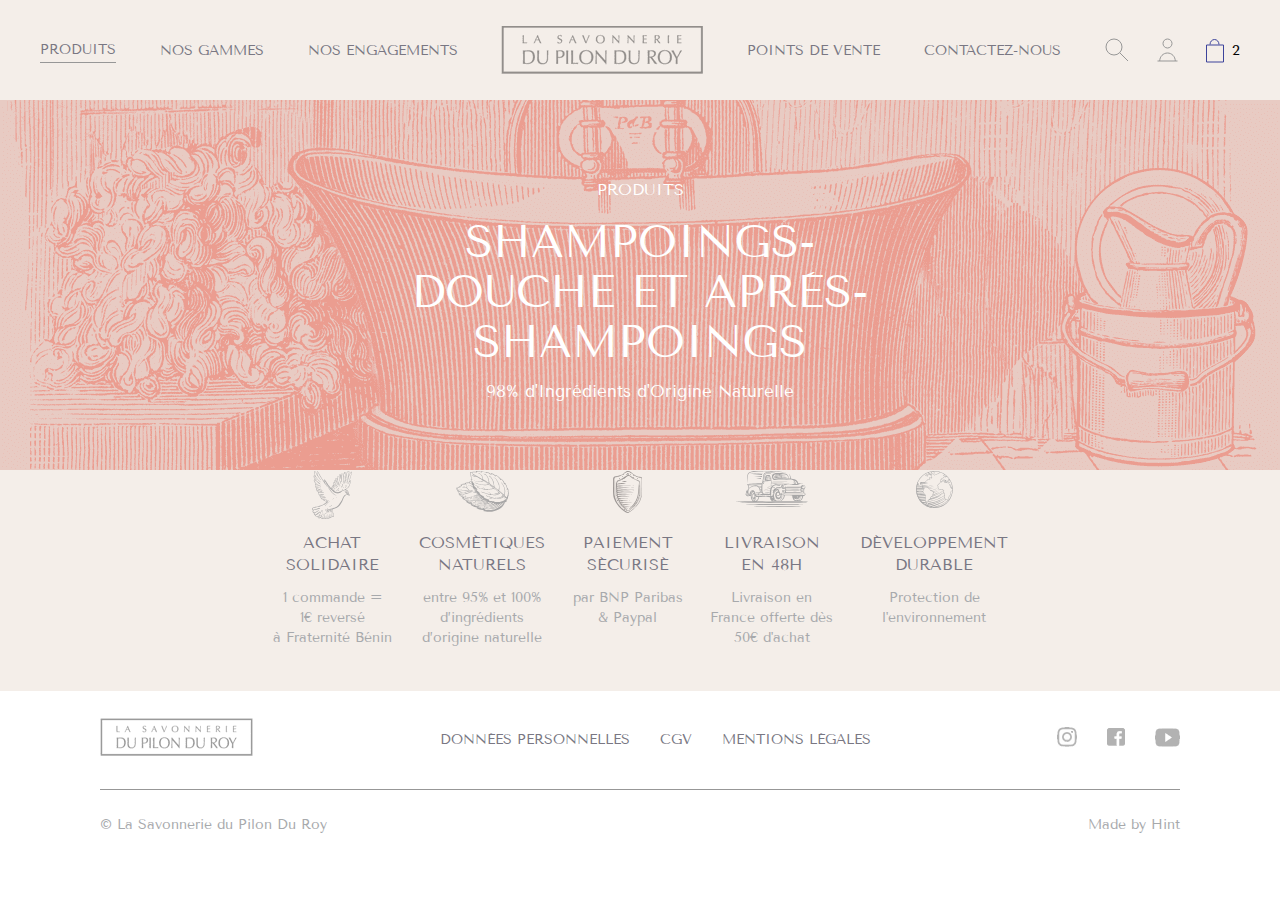
<file: shampoo.html>
<!DOCTYPE html>
<html lang="ru">

<head>
  <meta charset="utf-8" />
  <meta http-equiv="X-UA-Compatible" content="IE=edge" />
  <title>Products Page</title>
  <meta name="theme-color" content="#fff" />
  <meta name="apple-mobile-web-app-status-bar-style" content="black-translucent" />
  <meta name="viewport"
    content="width=device-width, user-scalable=no, initial-scale=1.0, maximum-scale=1.0, minimum-scale=1.0" />
  <link rel="shortcut icon" href="./img/favicons/favicon.ico" type="image/x-icon" />
  <link rel="stylesheet" href="./styles/main.min.css" />
  <link href="https://fonts.googleapis.com/css?family=Tenor+Sans&display=swap" rel="stylesheet" />
</head>

<body>
  <header class="header">
  <ul class="header__items">
    <li class="header__item header__burger">
      <nav role="navigation">
        <div id="menuToggle">
          <!--
          A fake / hidden checkbox is used as click reciever,
          so you can use the :checked selector on it.
          -->
          <input type="checkbox" />
          <!--
          Some spans to act as a hamburger.
          
          They are acting like a real hamburger,
          not that McDonalds stuff.
          -->
          <span></span>
          <span></span>
          <span></span>
          <!--
          Too bad the menu has to be inside of the button
          but hey, it's pure CSS magic.
          -->
          <div id="menu">
            <ul class="burger-menu">
              <li class="burger-menu__item">
                <span class="burger-menu__item-title item-expanded"><a href="/products.html">Produits</a>
                  <span class="item-expanded__button">+</span>
                </span>
                <ul class="item-expanded__list">
                  <a href="/s">
                    <li class="burger-menu__subitem">
                      <img class="burger-menu__subitem-icon"
                        src="./img/products-small/produits-savon-liquides.svg" /><span
                        class="burger-menu__subitem-title">Savons Liquides de Marseille</span>
                    </li>
                  </a>
                  <a href="/s">
                    <li class="burger-menu__subitem">
                      <img class="burger-menu__subitem-icon" src="./img/products-small/produits-savons.svg" /><span
                        class="burger-menu__subitem-title">Savons Végétaux</span>
                    </li>
                  </a>
                  <a href="/shampoo.html">
                    <li class="burger-menu__subitem">
                      <img class="burger-menu__subitem-icon" src="./img/products-small/produits-shampoings.svg" /><span
                        class="burger-menu__subitem-title">Shampoings-douche et Après-shampoings</span>
                    </li>
                  </a>
                  <a href="/s">
                    <li class="burger-menu__subitem">
                      <img class="burger-menu__subitem-icon" src="./img/products-small/produits-eaux.svg" />
                      <span class="burger-menu__subitem-title">Eaux de Toilette</span>
                    </li>
                  </a>
                  <a href="/s">
                    <li class="burger-menu__subitem">
                      <img class="burger-menu__subitem-icon" src="./img/products-small/produits-meson.svg" /><span
                        class="burger-menu__subitem-title">Soins de la Maison</span>
                    </li>
                  </a>
                </ul>
              </li>
              </a>

              <li class="burger-menu__item">
                <span class="burger-menu__item-title item-expanded"><a href="/">Nos Gammes</a>
                  <span class="item-expanded__button">+</span>
                </span>
                <ul class="item-expanded__list">
                  <a href="/a">
                    <li class="burger-menu__subitem">
                      <img class="burger-menu__subitem-icon" src="./img/products-small/gammes-argan.png" />
                      <span class="burger-menu__subitem-title">ARGAN</span>
                    </li>
                  </a>
                  <a href="/a">
                    <li class="burger-menu__subitem">
                      <img class="burger-menu__subitem-icon" src="./img/products-small/gammes-anesse.svg" />
                      <span class="burger-menu__subitem-title">LAIT D'ÂNESSE</span>
                    </li>
                  </a>
                  <a href="/a">
                    <li class="burger-menu__subitem">
                      <img class="burger-menu__subitem-icon" src="./img/products-small/gammes-lavande.png" />
                      <span class="burger-menu__subitem-title">LAVANDE</span>
                    </li>
                  </a>
                  <a href="/a">
                    <li class="burger-menu__subitem">
                      <img class="burger-menu__subitem-icon" src="./img/products-small/games-karite.png" /><span
                        class="burger-menu__subitem-title">Beurre de Karité</span>
                    </li>
                  </a>
                </ul>
              </li>
              <a href="/">
                <li class="burger-menu__item">
                  <span class="burger-menu__item-title">Nos engagements </span>
                </li>
              </a>
              <a href="/">
                <li class="burger-menu__item">
                  <span class="burger-menu__item-title">Points De Vente</span>
                </li>
              </a>
              <a href="/">
                <li class="burger-menu__item last-item">
                  <span class="burger-menu__item-title">Contactez-nous</span>
                </li>
              </a>
            </ul>
          </div>
        </div>
      </nav>
    </li>
    <li class="header__item header__link header__link-active">
      <a href="/products.html">Produits</a>
    </li>
    <li class="header__item header__link">
      <a href="/nos_gammes.html">Nos Gammes</a>
    </li>
    <li class="header__item header__link">
      <a href="/nos_engagements.html">Nos Engagements</a>
    </li>
    <li class="header__item header__logo">
      <a href="/"><img src="./img/logo.png" srcset="./img/logo@2x.png 2x, ./img/logo@3x.png 3x" class="logo"
          alt="La Savonnerie Du Pilon Du Roy" /></a>
    </li>
    <li class="header__item header__link">
      <a href="/points_de_vente.html">Points De Vente</a>
    </li>
    <li class="header__item header__link">
      <a href="/contacts-us.html">Contactez-Nous</a>
    </li>
    <li class="header__item header__icons">
      <i class="header__icon">
        <img src="./img/svg/icon-search.svg" alt="" />
      </i>
      <i class="header__icon"><img src="./img/svg/icon-profile.svg" alt="" /></i>
      <i class="header__icon"><img src="./img/svg/icon-cart.svg" alt="" />
        <span class="cart-items-count">2</span>
      </i>
    </li>
  </ul>
</header>
    <section class="product-banner">
  <h2 class="product-banner__category-title">Produits</h2>
  <h1 class="product-banner__product-title">Shampoings-douche et Après-shampoings</h1>
  <span class="product-banner__product-desc">98% d'Ingrédients d'Origine Naturelle
  </span>
</section>
    <main class="container">
      <section class="advantages">
  <div class="advantages-item">
    <div class="advantages-item__image">
      <img src="./img/svg/icon-dove.svg" />
    </div>
    <h5 class="advantages-item__title">ACHAT<br />SOLIDAIRE</h5>
    <span class="advantages-item__text"
      >1 commande =<br />
      1€ reversé<br />
      à Fraternité Bénin</span
    >
  </div>
  <div class="advantages-item">
    <div class="advantages-item__image">
      <img src="./img/svg/icon-leaf.svg" />
    </div>
    <h5 class="advantages-item__title">
      COSMÉTIQUES<br />
      NATURELS
    </h5>
    <span class="advantages-item__text"
      >entre 95% et 100%<br />
      d’ingrédients<br />
      d’origine naturelle</span
    >
  </div>
  <div class="advantages-item">
    <div class="advantages-item__image">
      <img src="./img/svg/icon-shield.svg" />
    </div>
    <h5 class="advantages-item__title">PAIEMENT<br />SÉCURISÉ</h5>
    <span class="advantages-item__text"
      >par BNP Paribas<br />
      & Paypal</span
    >
  </div>
  <div class="advantages-item">
    <div class="advantages-item__image">
      <img src="./img/svg/icon-truck.svg" />
    </div>
    <h5 class="advantages-item__title">
      LIVRAISON<br />
      EN 48H
    </h5>
    <span class="advantages-item__text"
      >Livraison en<br />
      France offerte dès<br />
      50€ d'achat</span
    >
  </div>
  <div class="advantages-item">
    <div class="advantages-item__image">
      <img src="./img/svg/icon-planet.svg" />
    </div>
    <h5 class="advantages-item__title">
      DÉVELOPPEMENT<br />
      DURABLE
    </h5>
    <span class="advantages-item__text"
      >Protection de<br />
      l'environnement</span
    >
  </div>
</section>

    </main>
  <footer class="footer">
  <div class="footer__top-part">
    <div class="footer__logo">
      <a href="/">
        <img
          src="./img/logo-white.png"
          srcset="
            ./img/logo-white@2x.png 2x,
            ./img/logo-white@3x.png 3x
          "
          class="logo"
          alt="La Savonnerie Du Pilon Du Roy"
        />
      </a>
    </div>
    <ul class="footer__menu">
      <li class="footer__menu-item">
        <a href="/personal-data">Données personnelles</a>
      </li>
      <li class="footer__menu-item"><a href="/cgv">CGV</a></li>
      <li class="footer__menu-item">
        <a href="/mentions">Mentions légales</a>
      </li>
    </ul>
    <div class="footer__social-links">
      <a href="/"
        ><img
          src="./img/icon-instagram.png"
          srcset="
            ./img/icon-instagram@2x.png 2x,
            ./img/icon-instagram@3x.png 3x
          "
      /></a>
      <a href="/"
        ><img
          src="./img/icon-fb.png"
          srcset="
            ./img/icon-fb@2x.png 2x,
            ./img/icon-fb@3x.png 3x
          "
        />
      </a>
      <a href="/"
        ><img
          src="./img/icon-youtube.png"
          srcset="
            ./img/icon-youtube@2x.png 2x,
            ./img/icon-youtube@3x.png 3x
          "
      /></a>
    </div>
  </div>
  <div class="footer__bottom-part">
    <span>© La Savonnerie du Pilon Du Roy</span>
    <span>Made by Hint</span>
  </div>
</footer>

  <script src="./js/main.min.js"></script>
</body>

</html>
</file>
<file: styles/main.min.css>
html{line-height:1.15;-webkit-text-size-adjust:100%}body{margin:0}details,main{display:block}h1{font-size:2em}hr{box-sizing:content-box;height:0;overflow:visible}code,kbd,pre,samp{font-family:monospace,monospace;font-size:1em}a{background-color:transparent}abbr[title]{border-bottom:none;text-decoration:underline;-webkit-text-decoration:underline dotted;text-decoration:underline dotted}b,strong{font-weight:bolder}small{font-size:80%}sub,sup{font-size:75%;line-height:0;position:relative;vertical-align:baseline}sub{bottom:-.25em}sup{top:-.5em}img{border-style:none}button,input,optgroup,select,textarea{font-family:inherit;font-size:100%;line-height:1.15;margin:0}button,input{overflow:visible}button,select{text-transform:none}[type=button],[type=reset],[type=submit],button{-webkit-appearance:button}[type=button]::-moz-focus-inner,[type=reset]::-moz-focus-inner,[type=submit]::-moz-focus-inner,button::-moz-focus-inner{border-style:none;padding:0}[type=button]:-moz-focusring,[type=reset]:-moz-focusring,[type=submit]:-moz-focusring,button:-moz-focusring{outline:ButtonText dotted 1px}fieldset{padding:.35em .75em .625em}legend{box-sizing:border-box;color:inherit;display:table;max-width:100%;padding:0;white-space:normal}progress{vertical-align:baseline}textarea{overflow:auto}[type=checkbox],[type=radio]{box-sizing:border-box;padding:0}[type=number]::-webkit-inner-spin-button,[type=number]::-webkit-outer-spin-button{height:auto}[type=search]{-webkit-appearance:textfield;outline-offset:-2px}[type=search]::-webkit-search-decoration{-webkit-appearance:none}::-webkit-file-upload-button{-webkit-appearance:button;font:inherit}summary{display:list-item}[hidden],template{display:none}h1,h2,h3,h4,h5,h6,p,ul{margin:0;padding:0}ul{list-style-type:none}*{font-family:"Tenor Sans",sans-serif;box-sizing:border-box;font-size:14px}.container{background:#f4eee9;padding:0 80px;width:100%;border-top:1px solid transparent}.inner-container{padding:0 159px;width:100%}.header{background-color:#f4eee9;padding:26px 40px 0;display:-webkit-box;display:flex;-webkit-box-align:center;align-items:center;-webkit-box-pack:center;justify-content:center;width:100%;-webkit-transition:.3s;transition:.3s;z-index:999}.header-sticky{padding:17px 40px 0;position:fixed;top:0;z-index:999}.header-sticky .header__items{padding-bottom:17px;border-bottom:1px solid #979797}.header__items{display:-webkit-box;display:flex;-webkit-box-orient:horizontal;-webkit-box-direction:normal;flex-direction:row;-webkit-box-pack:justify;justify-content:space-between;-webkit-box-align:center;align-items:center;width:100%;padding-bottom:26px;-webkit-transition:.3s;transition:.3s}.header__item{line-height:25px}.header__item a{color:#797783;text-decoration:none}.header__link{font-size:14px;text-transform:uppercase}.header__link-active{border-bottom:1px solid #979797}.header__logo img{display:-webkit-box;display:flex}.header__icons{display:-webkit-box;display:flex;-webkit-box-orient:horizontal;-webkit-box-direction:normal;flex-direction:row}.header__icon{height:100%;width:100%;min-height:23px;font-style:normal;display:-webkit-box;display:flex;-webkit-box-pack:center;justify-content:center;-webkit-box-orient:horizontal;-webkit-box-direction:normal;flex-direction:row;cursor:pointer}.header__icon:not(:last-child){margin-right:28px}.header__icon:last-child img{margin-right:8px}.header__icon:hover{fill:#797783}.header #menuToggle{display:block;position:relative;top:3px;left:0;z-index:1;-webkit-user-select:none;-moz-user-select:none;-ms-user-select:none;user-select:none}.header #menuToggle a{text-decoration:none;color:#232323;-webkit-transition:color .3s;transition:color .3s}.header #menuToggle a:hover{color:tomato}.header #menuToggle input{display:block;width:40px;height:32px;position:absolute;top:-10px;left:-8px;cursor:pointer;opacity:0;z-index:2;-webkit-touch-callout:none}.header #menuToggle>span{display:block;width:23px;height:1px;margin-bottom:5px;position:relative;background:#a7a9ac;border-radius:3px;z-index:1;-webkit-transform-origin:4px 0;transform-origin:4px 0;-webkit-transition:background .5s cubic-bezier(.77,.2,.05,1),opacity .55s,-webkit-transform .5s cubic-bezier(.77,.2,.05,1);transition:transform .5s cubic-bezier(.77,.2,.05,1),background .5s cubic-bezier(.77,.2,.05,1),opacity .55s,-webkit-transform .5s cubic-bezier(.77,.2,.05,1)}.header #menuToggle span:first-child{-webkit-transform-origin:0 0;transform-origin:0 0}.header #menuToggle span:nth-last-child(2){-webkit-transform-origin:0 100%;transform-origin:0 100%}.header #menuToggle input:checked~span:not(.burger-menu__item-title){opacity:1;-webkit-transform:rotate(45deg) translate(-3px,0);transform:rotate(45deg) translate(-3px,0);background:#232323}.header #menuToggle input:checked~span:nth-last-child(3){opacity:0;-webkit-transform:rotate(0) scale(.2,.2);transform:rotate(0) scale(.2,.2)}.header #menuToggle input:checked~span:nth-last-child(2){-webkit-transform:rotate(-45deg) translate(0,-1px);transform:rotate(-45deg) translate(0,-1px)}.header #menu{position:absolute;display:block;width:375px;margin:13px 0 0 -14px;padding:20px 15px 110px;background:#fff;list-style-type:none;-webkit-font-smoothing:antialiased;z-index:70;overflow:scroll;-webkit-transform-origin:0 0;transform-origin:0 0;-webkit-transform:translate(-100%,0);transform:translate(-100%,0);-webkit-transition:-webkit-transform .5s cubic-bezier(.77,.2,.05,1);transition:transform .5s cubic-bezier(.77,.2,.05,1);transition:transform .5s cubic-bezier(.77,.2,.05,1),-webkit-transform .5s cubic-bezier(.77,.2,.05,1)}.header #menuToggle input:checked~#menu{-webkit-transform:none;transform:none}.header__burger{display:none;position:relative}.header .burger-menu__item{border-top:1px solid #797783;padding:15px 0}.header .burger-menu__item.last-item{border-bottom:1px solid #797783}.header .burger-menu__item-title,.header .burger-menu__item-title a{font-size:20px;text-transform:uppercase;line-height:30px;color:#797783!important}.header .burger-menu__subitem{padding:14px 0;display:-webkit-box;display:flex;-webkit-box-orient:horizontal;-webkit-box-direction:normal;flex-direction:row;-webkit-box-align:center;align-items:center;cursor:pointer}.header .burger-menu__subitem-icon{max-width:43px}.header .burger-menu__subitem-title{padding-left:22px;color:#3c439b;text-transform:uppercase;line-height:22px;font-size:15px}.header .burger-menu .item-expanded{position:relative}.header .burger-menu .item-expanded__button{font-size:20px;color:#3c439b;position:absolute;left:300px;cursor:pointer}.header .burger-menu .item-expanded__list.hidden__list{display:none}.footer{padding:27px 100px 80px}.footer__top-part{display:-webkit-box;display:flex;-webkit-box-orient:horizontal;-webkit-box-direction:normal;flex-direction:row;-webkit-box-pack:justify;justify-content:space-between;-webkit-box-align:center;align-items:center;padding-bottom:29px;border-bottom:1px solid #979797}.footer__logo{display:-webkit-box;display:flex}.footer__menu{display:-webkit-box;display:flex;-webkit-box-orient:horizontal;-webkit-box-direction:normal;flex-direction:row;-webkit-box-pack:justify;justify-content:space-between;-webkit-box-align:center;align-items:center}.footer__menu-item a{color:#797783;text-transform:uppercase;text-decoration:none;line-height:25px;cursor:pointer}.footer__menu-item:not(:last-child){margin-right:30px}.footer__social-links{display:-webkit-box;display:flex;-webkit-box-orient:horizontal;-webkit-box-direction:normal;flex-direction:row;-webkit-box-pack:start;justify-content:flex-start;-webkit-box-align:center;align-items:center;cursor:pointer}.footer__social-links a:not(:last-child){margin-right:30px}.footer__bottom-part{margin-top:25px;display:-webkit-box;display:flex;-webkit-box-pack:justify;justify-content:space-between;-webkit-box-align:center;align-items:center}.footer__bottom-part span{line-height:20px;color:#a7a9ac}.banner-block{min-height:400px;display:-webkit-box;display:flex;-webkit-box-orient:horizontal;-webkit-box-direction:normal;flex-direction:row}.banner-block__item{width:100%;background-size:cover;background-repeat:no-repeat}.banner-block__left-item{background-image:url(../img/bg-images/banner-elixir.png);display:-webkit-box;display:flex;-webkit-box-orient:horizontal;-webkit-box-direction:normal;flex-direction:row;-webkit-box-pack:end;justify-content:flex-end;-webkit-box-align:end;align-items:flex-end;padding:20px;max-width:50%}.banner-block__right-item{background-image:url(../img/bg-images/banner-elixir-2.png);display:-webkit-box;display:flex;-webkit-box-align:center;align-items:center;-webkit-box-pack:center;justify-content:center}.banner-block__circle{background-color:rgba(255,229,106,.8);border-radius:50%;display:-webkit-box;display:flex;-webkit-box-pack:center;justify-content:center;width:114px;height:114px}.banner-block__circle-text{text-align:center;display:-webkit-box;display:flex;-webkit-box-align:center;align-items:center;-webkit-box-pack:center;justify-content:center}.banner-block__text{display:-webkit-box;display:flex;-webkit-box-orient:vertical;-webkit-box-direction:normal;flex-direction:column;-webkit-box-pack:center;justify-content:center;-webkit-box-align:center;align-items:center;color:#797783;text-align:center;max-width:450px;text-transform:uppercase;font-weight:400}.banner-block__text-header{font-size:45px;line-height:50px;font-weight:400}.banner-block__text-subheader{margin-top:16px;font-size:16px;line-height:22px;font-weight:400}.banner-block2{min-height:400px;display:-webkit-box;display:flex;-webkit-box-orient:horizontal;-webkit-box-direction:normal;flex-direction:row}.banner-block2__item{width:100%;background-size:cover;background-repeat:no-repeat}.banner-block2__left-item{background-image:url(../img/bg-images/photo-olive.png);display:-webkit-box;display:flex;-webkit-box-orient:horizontal;-webkit-box-direction:normal;flex-direction:row;-webkit-box-pack:end;justify-content:flex-end;-webkit-box-align:end;align-items:flex-end;max-width:50%}.banner-block2__right-item{display:-webkit-box;display:flex;-webkit-box-align:center;align-items:center;-webkit-box-pack:center;justify-content:center;background-color:#9eba8b;padding:0 23px}.banner-block2__text{display:-webkit-box;display:flex;-webkit-box-orient:vertical;-webkit-box-direction:normal;flex-direction:column;-webkit-box-pack:center;justify-content:center;-webkit-box-align:center;align-items:center;color:#fff;text-align:center;max-width:450px;font-weight:400}.banner-block2__text-header{font-size:28px;line-height:35px;font-weight:400;text-transform:uppercase}.banner-block2__text-p{font-size:17px;line-height:25px;opacity:.5;margin-top:14px}.banner-block2__text-subheader{margin-top:18px;font-size:18px;line-height:25px;font-weight:400;text-transform:uppercase}.products-slider{padding-bottom:57px}.products-slider__header{line-height:35px;font-size:28px;font-weight:400;text-transform:uppercase;color:#797783;text-align:center;margin-top:50px;padding-bottom:9px;border-bottom:1px solid #979797}.products-slider__slider-body{position:relative;border-bottom:1px solid #979797;margin-top:47px;padding-bottom:47px}.products-slider__slider-body>.swiper-pagination-bullets .swiper-pagination-bullet{margin:0 4px}.products-slider__slider-body .swiper-pagination-bullets{bottom:10px;left:0;width:100%}.products-slider__slider-body .swiper-pagination-bullet{width:6px;height:6px;border:1px solid #3c439b;background-color:transparent;outline:0}.products-slider__slider-body .swiper-pagination-bullet-active{background:#3c439b}.swiper-button-next{right:-37px!important;background-image:url(/img/svg/next-arrow.svg)}.swiper-button-prev{left:-37px!important;background-image:url(/img/svg/prev-arrow.svg)}.swiper-button-next,.swiper-button-prev{height:57px!important;width:57px!important;outline:0;-webkit-transition:.5s;transition:.5s}.swiper-button-next:after,.swiper-button-prev:after{content:none!important;font-family:swiper-icons;font-size:var(--swiper-navigation-size);text-transform:none!important;letter-spacing:0;text-transform:none;font-variant:initial}.swiper-pagination{display:none}.swiper-slide{display:-webkit-box;display:flex;-webkit-box-pack:center;justify-content:center;-webkit-box-align:center;align-items:center}.product-card{line-height:25px;max-width:270px;display:-webkit-box;display:flex;-webkit-box-orient:vertical;-webkit-box-direction:normal;flex-direction:column;-webkit-box-pack:justify;justify-content:space-between;-webkit-box-align:center;align-items:center;height:400px}.product-card__image{max-width:240px;max-height:320px}.product-card__title{max-width:270px;text-transform:uppercase;font-weight:400;color:#797783;font-size:16px;margin-top:14px;text-align:center}.product-card__price{font-size:16px;color:#3c439b;text-align:center}.product-card__button{color:#3c439b;font-size:16px;text-align:center;width:217px;height:45px;background:#fff;text-decoration:none;line-height:45px;margin-top:9px}.two-products-banner{display:-webkit-box;display:flex;-webkit-box-orient:horizontal;-webkit-box-direction:normal;flex-direction:row;-webkit-box-pack:justify;justify-content:space-between;-webkit-box-align:center;align-items:center}.two-products-banner__product-image img{max-width:100%}.advantages{max-width:735px;margin:0 auto;display:-webkit-box;display:flex;-webkit-box-orient:horizontal;-webkit-box-direction:normal;flex-direction:row;flex-wrap:wrap;-webkit-box-pack:justify;justify-content:space-between;-webkit-box-align:center;align-items:center}.advantages-item{display:-webkit-box;display:flex;-webkit-box-orient:vertical;-webkit-box-direction:normal;flex-direction:column;max-width:147px;-webkit-box-pack:start;justify-content:flex-start;-webkit-box-align:center;align-items:center;min-height:220px}.advantages-item__image{height:48px}.advantages-item__title{line-height:22px;font-size:16px;color:#797783;font-weight:400;text-align:center;margin-top:13px}.advantages-item__text{font-size:14px;color:#a7a9ac;line-height:20px;margin-top:12px;text-align:center}.products-banner{display:-webkit-box;display:flex;-webkit-box-orient:vertical;-webkit-box-direction:normal;flex-direction:column;-webkit-box-pack:center;justify-content:center;-webkit-box-align:center;align-items:center;padding:30px 80px 70px}.products-banner__title{color:#797783;font-size:28px;line-height:35px;text-transform:uppercase}.products-banner__desc{margin-top:20px;color:#797783;font-size:17px;line-height:25px;max-width:860px;text-align:center}.products-banner__items-grid{margin-top:25px;display:-webkit-box;display:flex;-webkit-box-orient:horizontal;-webkit-box-direction:normal;flex-direction:row;-webkit-box-pack:justify;justify-content:space-between;-webkit-box-align:center;align-items:center;width:100%;flex-wrap:wrap}.products-banner__item-link{text-decoration:none;color:#3c439b;text-transform:uppercase;display:-webkit-box;display:flex;-webkit-box-orient:vertical;-webkit-box-direction:normal;flex-direction:column;-webkit-box-align:center;align-items:center;-webkit-box-pack:justify;justify-content:space-between;width:200px}.products-banner__item-img{max-height:96px;height:100%}.products-banner__item-title{text-align:center;width:100%;margin-top:18px}.product-banner{background-image:url(../img/bg-images/illustration-shampoo.png);background-position:center;background-repeat:no-repeat;background-size:cover;display:-webkit-box;display:flex;-webkit-box-orient:vertical;-webkit-box-direction:normal;flex-direction:column;-webkit-box-pack:center;justify-content:center;-webkit-box-align:center;align-items:center;color:#fff;padding:90px 340px 78px;text-align:center;height:370px}.product-banner__category-title{line-height:22px;font-size:16px;text-transform:uppercase;font-weight:400}.product-banner__product-title{font-size:45px;line-height:50px;text-transform:uppercase;font-weight:400;margin-top:16px;width:80%}.product-banner__product-desc{line-height:25px;font-size:17px;margin-top:12px}@font-face{font-family:swiper-icons;src:url("data:application/font-woff;charset=utf-8;base64, [base64]//wADZ2x5ZgAAAywAAADMAAAD2MHtryVoZWFkAAABbAAAADAAAAA2E2+eoWhoZWEAAAGcAAAAHwAAACQC9gDzaG10eAAAAigAAAAZAAAArgJkABFsb2NhAAAC0AAAAFoAAABaFQAUGG1heHAAAAG8AAAAHwAAACAAcABAbmFtZQAAA/gAAAE5AAACXvFdBwlwb3N0AAAFNAAAAGIAAACE5s74hXjaY2BkYGAAYpf5Hu/j+W2+MnAzMYDAzaX6QjD6/4//Bxj5GA8AuRwMYGkAPywL13jaY2BkYGA88P8Agx4j+/8fQDYfA1AEBWgDAIB2BOoAeNpjYGRgYNBh4GdgYgABEMnIABJzYNADCQAACWgAsQB42mNgYfzCOIGBlYGB0YcxjYGBwR1Kf2WQZGhhYGBiYGVmgAFGBiQQkOaawtDAoMBQxXjg/wEGPcYDDA4wNUA2CCgwsAAAO4EL6gAAeNpj2M0gyAACqxgGNWBkZ2D4/wMA+xkDdgAAAHjaY2BgYGaAYBkGRgYQiAHyGMF8FgYHIM3DwMHABGQrMOgyWDLEM1T9/w8UBfEMgLzE////P/5//f/V/xv+r4eaAAeMbAxwIUYmIMHEgKYAYjUcsDAwsLKxc3BycfPw8jEQA/[base64]/uznmfPFBNODM2K7MTQ45YEAZqGP81AmGGcF3iPqOop0r1SPTaTbVkfUe4HXj97wYE+yNwWYxwWu4v1ugWHgo3S1XdZEVqWM7ET0cfnLGxWfkgR42o2PvWrDMBSFj/IHLaF0zKjRgdiVMwScNRAoWUoH78Y2icB/yIY09An6AH2Bdu/UB+yxopYshQiEvnvu0dURgDt8QeC8PDw7Fpji3fEA4z/PEJ6YOB5hKh4dj3EvXhxPqH/SKUY3rJ7srZ4FZnh1PMAtPhwP6fl2PMJMPDgeQ4rY8YT6Gzao0eAEA409DuggmTnFnOcSCiEiLMgxCiTI6Cq5DZUd3Qmp10vO0LaLTd2cjN4fOumlc7lUYbSQcZFkutRG7g6JKZKy0RmdLY680CDnEJ+UMkpFFe1RN7nxdVpXrC4aTtnaurOnYercZg2YVmLN/d/gczfEimrE/fs/bOuq29Zmn8tloORaXgZgGa78yO9/cnXm2BpaGvq25Dv9S4E9+5SIc9PqupJKhYFSSl47+Qcr1mYNAAAAeNptw0cKwkAAAMDZJA8Q7OUJvkLsPfZ6zFVERPy8qHh2YER+3i/BP83vIBLLySsoKimrqKqpa2hp6+jq6RsYGhmbmJqZSy0sraxtbO3sHRydnEMU4uR6yx7JJXveP7WrDycAAAAAAAH//wACeNpjYGRgYOABYhkgZgJCZgZNBkYGLQZtIJsFLMYAAAw3ALgAeNolizEKgDAQBCchRbC2sFER0YD6qVQiBCv/H9ezGI6Z5XBAw8CBK/m5iQQVauVbXLnOrMZv2oLdKFa8Pjuru2hJzGabmOSLzNMzvutpB3N42mNgZGBg4GKQYzBhYMxJLMlj4GBgAYow/P/PAJJhLM6sSoWKfWCAAwDAjgbRAAB42mNgYGBkAIIbCZo5IPrmUn0hGA0AO8EFTQAA") format("woff");font-weight:400;font-style:normal}:root{--swiper-theme-color:#007aff;--swiper-navigation-size:44px}.swiper-container{z-index:0!important;margin-left:auto;margin-right:auto;position:relative;overflow:hidden;list-style:none;padding:0}.swiper-container-vertical>.swiper-wrapper{-webkit-box-orient:vertical;-webkit-box-direction:normal;flex-direction:column}.swiper-wrapper{position:relative;width:100%;height:100%;z-index:1;display:-webkit-box;display:flex;-webkit-transition-property:-webkit-transform;transition-property:transform,-webkit-transform;box-sizing:content-box}.swiper-container-android .swiper-slide,.swiper-wrapper{-webkit-transform:translate3d(0,0,0);transform:translate3d(0,0,0)}.swiper-container-multirow>.swiper-wrapper{flex-wrap:wrap}.swiper-container-multirow-column>.swiper-wrapper{flex-wrap:wrap;-webkit-box-orient:vertical;-webkit-box-direction:normal;flex-direction:column}.swiper-container-free-mode>.swiper-wrapper{-webkit-transition-timing-function:ease-out;transition-timing-function:ease-out;margin:0 auto}.swiper-slide{flex-shrink:0;width:100%;height:100%;position:relative;-webkit-transition-property:-webkit-transform;transition-property:transform,-webkit-transform}.swiper-slide-invisible-blank{visibility:hidden}.swiper-container-autoheight,.swiper-container-autoheight .swiper-slide{height:auto}.swiper-container-autoheight .swiper-wrapper{-webkit-box-align:start;align-items:flex-start;-webkit-transition-property:height,-webkit-transform;transition-property:transform,height,-webkit-transform}.swiper-container-3d{-webkit-perspective:1200px;perspective:1200px}.swiper-container-3d .swiper-cube-shadow,.swiper-container-3d .swiper-slide,.swiper-container-3d .swiper-slide-shadow-bottom,.swiper-container-3d .swiper-slide-shadow-left,.swiper-container-3d .swiper-slide-shadow-right,.swiper-container-3d .swiper-slide-shadow-top,.swiper-container-3d .swiper-wrapper{-webkit-transform-style:preserve-3d;transform-style:preserve-3d}.swiper-container-3d .swiper-slide-shadow-bottom,.swiper-container-3d .swiper-slide-shadow-left,.swiper-container-3d .swiper-slide-shadow-right,.swiper-container-3d .swiper-slide-shadow-top{position:absolute;left:0;top:0;width:100%;height:100%;pointer-events:none;z-index:10}.swiper-container-3d .swiper-slide-shadow-left{background-image:-webkit-gradient(linear,right top,left top,from(rgba(0,0,0,.5)),to(rgba(0,0,0,0)));background-image:linear-gradient(to left,rgba(0,0,0,.5),rgba(0,0,0,0))}.swiper-container-3d .swiper-slide-shadow-right{background-image:-webkit-gradient(linear,left top,right top,from(rgba(0,0,0,.5)),to(rgba(0,0,0,0)));background-image:linear-gradient(to right,rgba(0,0,0,.5),rgba(0,0,0,0))}.swiper-container-3d .swiper-slide-shadow-top{background-image:-webkit-gradient(linear,left bottom,left top,from(rgba(0,0,0,.5)),to(rgba(0,0,0,0)));background-image:linear-gradient(to top,rgba(0,0,0,.5),rgba(0,0,0,0))}.swiper-container-3d .swiper-slide-shadow-bottom{background-image:-webkit-gradient(linear,left top,left bottom,from(rgba(0,0,0,.5)),to(rgba(0,0,0,0)));background-image:linear-gradient(to bottom,rgba(0,0,0,.5),rgba(0,0,0,0))}.swiper-container-css-mode>.swiper-wrapper{overflow:auto;scrollbar-width:none;-ms-overflow-style:none}.swiper-container-css-mode>.swiper-wrapper::-webkit-scrollbar{display:none}.swiper-container-css-mode>.swiper-wrapper>.swiper-slide{scroll-snap-align:start start}.swiper-container-horizontal.swiper-container-css-mode>.swiper-wrapper{-ms-scroll-snap-type:x mandatory;scroll-snap-type:x mandatory}.swiper-container-vertical.swiper-container-css-mode>.swiper-wrapper{-ms-scroll-snap-type:y mandatory;scroll-snap-type:y mandatory}.swiper-button-next,.swiper-button-prev{position:absolute;top:50%;width:calc(var(--swiper-navigation-size)/ 44 * 27);height:var(--swiper-navigation-size);margin-top:calc(-1 * var(--swiper-navigation-size)/ 2);z-index:10;cursor:pointer;display:-webkit-box;display:flex;-webkit-box-align:center;align-items:center;-webkit-box-pack:center;justify-content:center;color:var(--swiper-navigation-color,var(--swiper-theme-color))}.swiper-button-next.swiper-button-disabled,.swiper-button-prev.swiper-button-disabled{opacity:.35;cursor:auto;pointer-events:none}.swiper-button-prev,.swiper-container-rtl .swiper-button-next{left:10px;right:auto}.swiper-button-prev:after,.swiper-container-rtl .swiper-button-next:after{content:'prev'}.swiper-button-next,.swiper-container-rtl .swiper-button-prev{right:10px;left:auto}.swiper-button-next:after,.swiper-container-rtl .swiper-button-prev:after{content:'next'}.swiper-button-next.swiper-button-white,.swiper-button-prev.swiper-button-white{--swiper-navigation-color:#ffffff}.swiper-button-next.swiper-button-black,.swiper-button-prev.swiper-button-black{--swiper-navigation-color:#000000}.swiper-button-lock{display:none}.swiper-pagination{position:absolute;text-align:center;-webkit-transition:opacity .3s;transition:opacity .3s;-webkit-transform:translate3d(0,0,0);transform:translate3d(0,0,0);z-index:10}.swiper-pagination.swiper-pagination-hidden{opacity:0}.swiper-container-horizontal>.swiper-pagination-bullets,.swiper-pagination-custom,.swiper-pagination-fraction{bottom:10px;left:0;width:100%}.swiper-pagination-bullets-dynamic{overflow:hidden;font-size:0}.swiper-pagination-bullets-dynamic .swiper-pagination-bullet{-webkit-transform:scale(.33);transform:scale(.33);position:relative}.swiper-pagination-bullets-dynamic .swiper-pagination-bullet-active,.swiper-pagination-bullets-dynamic .swiper-pagination-bullet-active-main{-webkit-transform:scale(1);transform:scale(1)}.swiper-pagination-bullets-dynamic .swiper-pagination-bullet-active-prev{-webkit-transform:scale(.66);transform:scale(.66)}.swiper-pagination-bullets-dynamic .swiper-pagination-bullet-active-prev-prev{-webkit-transform:scale(.33);transform:scale(.33)}.swiper-pagination-bullets-dynamic .swiper-pagination-bullet-active-next{-webkit-transform:scale(.66);transform:scale(.66)}.swiper-pagination-bullets-dynamic .swiper-pagination-bullet-active-next-next{-webkit-transform:scale(.33);transform:scale(.33)}.swiper-pagination-bullet{width:8px;height:8px;display:inline-block;border-radius:100%;background:#000;opacity:.2}button.swiper-pagination-bullet{border:none;margin:0;padding:0;box-shadow:none;-webkit-appearance:none;-moz-appearance:none;appearance:none}.swiper-pagination-clickable .swiper-pagination-bullet{cursor:pointer}.swiper-pagination-bullet-active{opacity:1;background:var(--swiper-pagination-color,var(--swiper-theme-color))}.swiper-container-vertical>.swiper-pagination-bullets{right:10px;top:50%;-webkit-transform:translate3d(0,-50%,0);transform:translate3d(0,-50%,0)}.swiper-container-vertical>.swiper-pagination-bullets .swiper-pagination-bullet{margin:6px 0;display:block}.swiper-container-vertical>.swiper-pagination-bullets.swiper-pagination-bullets-dynamic{top:50%;-webkit-transform:translateY(-50%);transform:translateY(-50%);width:8px}.swiper-container-vertical>.swiper-pagination-bullets.swiper-pagination-bullets-dynamic .swiper-pagination-bullet{display:inline-block;-webkit-transition:transform .2s,top .2s;transition:transform .2s,top .2s}.swiper-container-horizontal>.swiper-pagination-bullets .swiper-pagination-bullet{margin:0 4px}.swiper-container-horizontal>.swiper-pagination-bullets.swiper-pagination-bullets-dynamic{left:50%;-webkit-transform:translateX(-50%);transform:translateX(-50%);white-space:nowrap}.swiper-container-horizontal>.swiper-pagination-bullets.swiper-pagination-bullets-dynamic .swiper-pagination-bullet{-webkit-transition:transform .2s,left .2s;transition:transform .2s,left .2s}.swiper-container-horizontal.swiper-container-rtl>.swiper-pagination-bullets-dynamic .swiper-pagination-bullet{-webkit-transition:transform .2s,right .2s;transition:transform .2s,right .2s}.swiper-pagination-progressbar{background:rgba(0,0,0,.25);position:absolute}.swiper-pagination-progressbar .swiper-pagination-progressbar-fill{background:var(--swiper-pagination-color,var(--swiper-theme-color));position:absolute;left:0;top:0;width:100%;height:100%;-webkit-transform:scale(0);transform:scale(0);-webkit-transform-origin:left top;transform-origin:left top}.swiper-container-rtl .swiper-pagination-progressbar .swiper-pagination-progressbar-fill{-webkit-transform-origin:right top;transform-origin:right top}.swiper-container-horizontal>.swiper-pagination-progressbar,.swiper-container-vertical>.swiper-pagination-progressbar.swiper-pagination-progressbar-opposite{width:100%;height:4px;left:0;top:0}.swiper-container-horizontal>.swiper-pagination-progressbar.swiper-pagination-progressbar-opposite,.swiper-container-vertical>.swiper-pagination-progressbar{width:4px;height:100%;left:0;top:0}.swiper-pagination-white{--swiper-pagination-color:#ffffff}.swiper-pagination-black{--swiper-pagination-color:#000000}.swiper-pagination-lock{display:none}.swiper-scrollbar{border-radius:10px;position:relative;-ms-touch-action:none;background:rgba(0,0,0,.1)}.swiper-container-horizontal>.swiper-scrollbar{position:absolute;left:1%;bottom:3px;z-index:50;height:5px;width:98%}.swiper-container-vertical>.swiper-scrollbar{position:absolute;right:3px;top:1%;z-index:50;width:5px;height:98%}.swiper-scrollbar-drag{height:100%;width:100%;position:relative;background:rgba(0,0,0,.5);border-radius:10px;left:0;top:0}.swiper-scrollbar-cursor-drag{cursor:move}.swiper-scrollbar-lock{display:none}.swiper-zoom-container{width:100%;height:100%;display:-webkit-box;display:flex;-webkit-box-pack:center;justify-content:center;-webkit-box-align:center;align-items:center;text-align:center}.swiper-zoom-container>canvas,.swiper-zoom-container>img,.swiper-zoom-container>svg{max-width:100%;max-height:100%;-o-object-fit:contain;object-fit:contain}.swiper-slide-zoomed{cursor:move}.swiper-lazy-preloader{width:42px;height:42px;position:absolute;left:50%;top:50%;margin-left:-21px;margin-top:-21px;z-index:10;-webkit-transform-origin:50%;transform-origin:50%;-webkit-animation:1s linear infinite swiper-preloader-spin;animation:1s linear infinite swiper-preloader-spin;box-sizing:border-box;border:4px solid var(--swiper-preloader-color,var(--swiper-theme-color));border-radius:50%;border-top-color:transparent}.swiper-lazy-preloader-white{--swiper-preloader-color:#fff}.swiper-lazy-preloader-black{--swiper-preloader-color:#000}@-webkit-keyframes swiper-preloader-spin{100%{-webkit-transform:rotate(360deg);transform:rotate(360deg)}}@keyframes swiper-preloader-spin{100%{-webkit-transform:rotate(360deg);transform:rotate(360deg)}}.swiper-container .swiper-notification{position:absolute;left:0;top:0;pointer-events:none;opacity:0;z-index:-1000}.swiper-container-fade.swiper-container-free-mode .swiper-slide{-webkit-transition-timing-function:ease-out;transition-timing-function:ease-out}.swiper-container-fade .swiper-slide{pointer-events:none;-webkit-transition-property:opacity;transition-property:opacity}.swiper-container-fade .swiper-slide .swiper-slide{pointer-events:none}.swiper-container-fade .swiper-slide-active,.swiper-container-fade .swiper-slide-active .swiper-slide-active{pointer-events:auto}.swiper-container-cube{overflow:visible}.swiper-container-cube .swiper-slide{pointer-events:none;-webkit-backface-visibility:hidden;backface-visibility:hidden;z-index:1;visibility:hidden;-webkit-transform-origin:0 0;transform-origin:0 0;width:100%;height:100%}.swiper-container-cube .swiper-slide .swiper-slide{pointer-events:none}.swiper-container-cube.swiper-container-rtl .swiper-slide{-webkit-transform-origin:100% 0;transform-origin:100% 0}.swiper-container-cube .swiper-slide-active,.swiper-container-cube .swiper-slide-active .swiper-slide-active{pointer-events:auto}.swiper-container-cube .swiper-slide-active,.swiper-container-cube .swiper-slide-next,.swiper-container-cube .swiper-slide-next+.swiper-slide,.swiper-container-cube .swiper-slide-prev{pointer-events:auto;visibility:visible}.swiper-container-cube .swiper-slide-shadow-bottom,.swiper-container-cube .swiper-slide-shadow-left,.swiper-container-cube .swiper-slide-shadow-right,.swiper-container-cube .swiper-slide-shadow-top{z-index:0;-webkit-backface-visibility:hidden;backface-visibility:hidden}.swiper-container-cube .swiper-cube-shadow{position:absolute;left:0;bottom:0;width:100%;height:100%;background:#000;opacity:.6;-webkit-filter:blur(50px);filter:blur(50px);z-index:0}.swiper-container-flip{overflow:visible}.swiper-container-flip .swiper-slide{pointer-events:none;-webkit-backface-visibility:hidden;backface-visibility:hidden;z-index:1}.swiper-container-flip .swiper-slide .swiper-slide{pointer-events:none}.swiper-container-flip .swiper-slide-active,.swiper-container-flip .swiper-slide-active .swiper-slide-active{pointer-events:auto}.swiper-container-flip .swiper-slide-shadow-bottom,.swiper-container-flip .swiper-slide-shadow-left,.swiper-container-flip .swiper-slide-shadow-right,.swiper-container-flip .swiper-slide-shadow-top{z-index:0;-webkit-backface-visibility:hidden;backface-visibility:hidden}@media (max-width:1280px){.inner-container{padding:0}}@media (max-width:1024px){.product-banner{padding:90px 140px 78px}}@media (max-width:768px){.container{padding:0 15px}.header{padding:10px 15px 0}.header-sticky .header__items,.header__items{padding-bottom:10px}.header__link{display:none}.header__logo{margin-left:15%;padding:0}.header__logo img{max-height:33px}.header__burger{display:-webkit-box;display:flex}.footer{padding:27px 15px 20px}.footer__top-part{flex-wrap:wrap;-webkit-box-orient:vertical;-webkit-box-direction:normal;flex-direction:column}.footer__menu,.footer__social-links{margin-top:15px}.footer__menu{-webkit-box-pack:center;justify-content:center}.footer__menu-item{text-align:center}.banner-block__text-header{font-size:32px;line-height:40px;margin-top:60px}.banner-block__text-subheader{margin-top:50px;max-width:210px}.swiper-pagination{display:block}.swiper-button-next,.swiper-button-prev{display:none!important}.two-products-banner{-webkit-box-orient:vertical;-webkit-box-direction:normal;flex-direction:column}.product-banner{padding:90px 50px 78px}.product-banner__product-title{width:100%}}@media (max-width:625px){.banner-block{min-height:492px;-webkit-box-orient:vertical;-webkit-box-direction:normal;flex-direction:column}.banner-block__left-item{-webkit-box-orient:vertical;-webkit-box-direction:normal;flex-direction:column;padding:10px;max-width:100%}.banner-block__item{min-height:300px}.banner-block__text-header{font-size:27px;line-height:30px;margin-top:0}.banner-block__text-subheader{margin-top:30px;font-size:16px;line-height:22px;max-width:210px}}@media (max-width:425px){.header .header__icon:not(:last-child){display:none}.header__logo img{margin-left:0}.product-banner{padding:90px 10px 78px}}@media (max-width:375px){.banner-block2{-webkit-box-orient:vertical;-webkit-box-direction:normal;flex-direction:column}.banner-block2__item{min-height:380px;height:100%}.banner-block2__left-item{-webkit-box-orient:vertical;-webkit-box-direction:normal;flex-direction:column;padding:10px;max-width:100%}.banner-block2__text-header{margin-top:0}.banner-block2__text-subheader{margin-top:30px;font-size:16px;line-height:22px;max-width:210px}}
</file>
